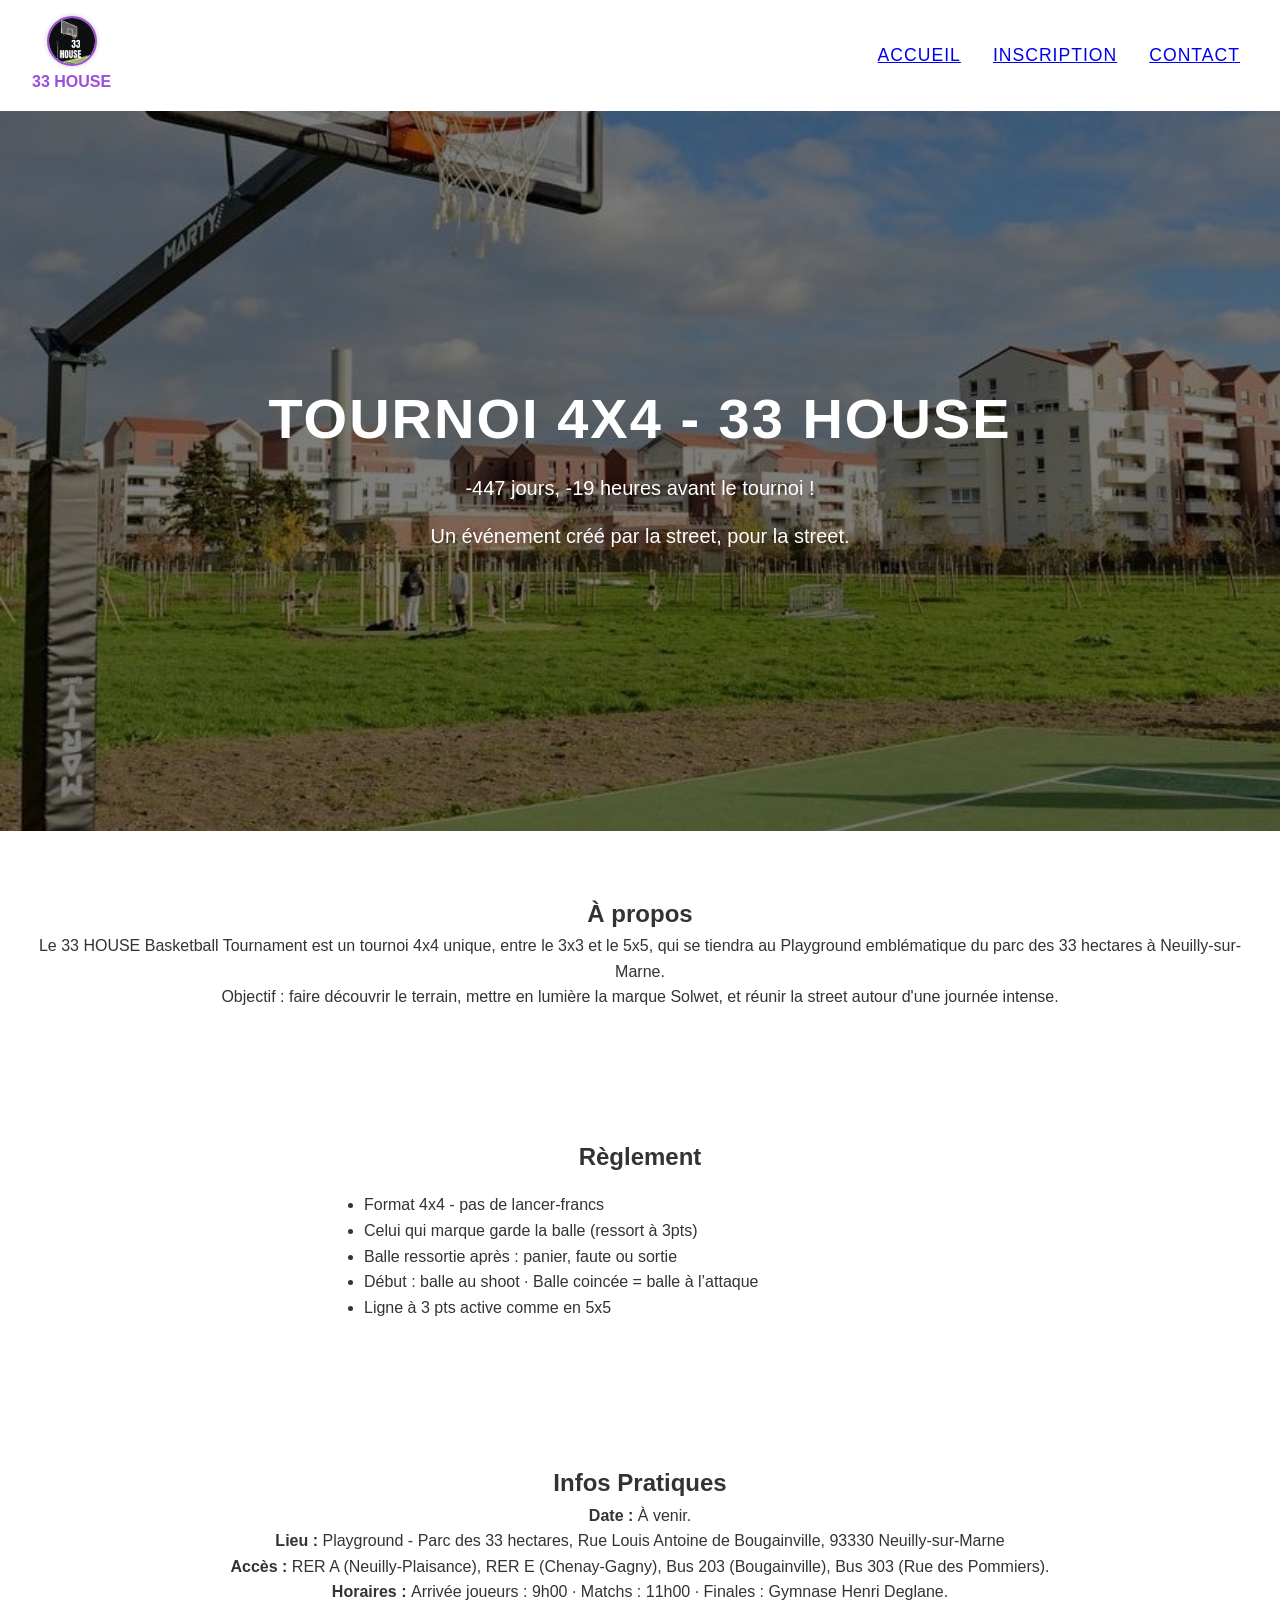
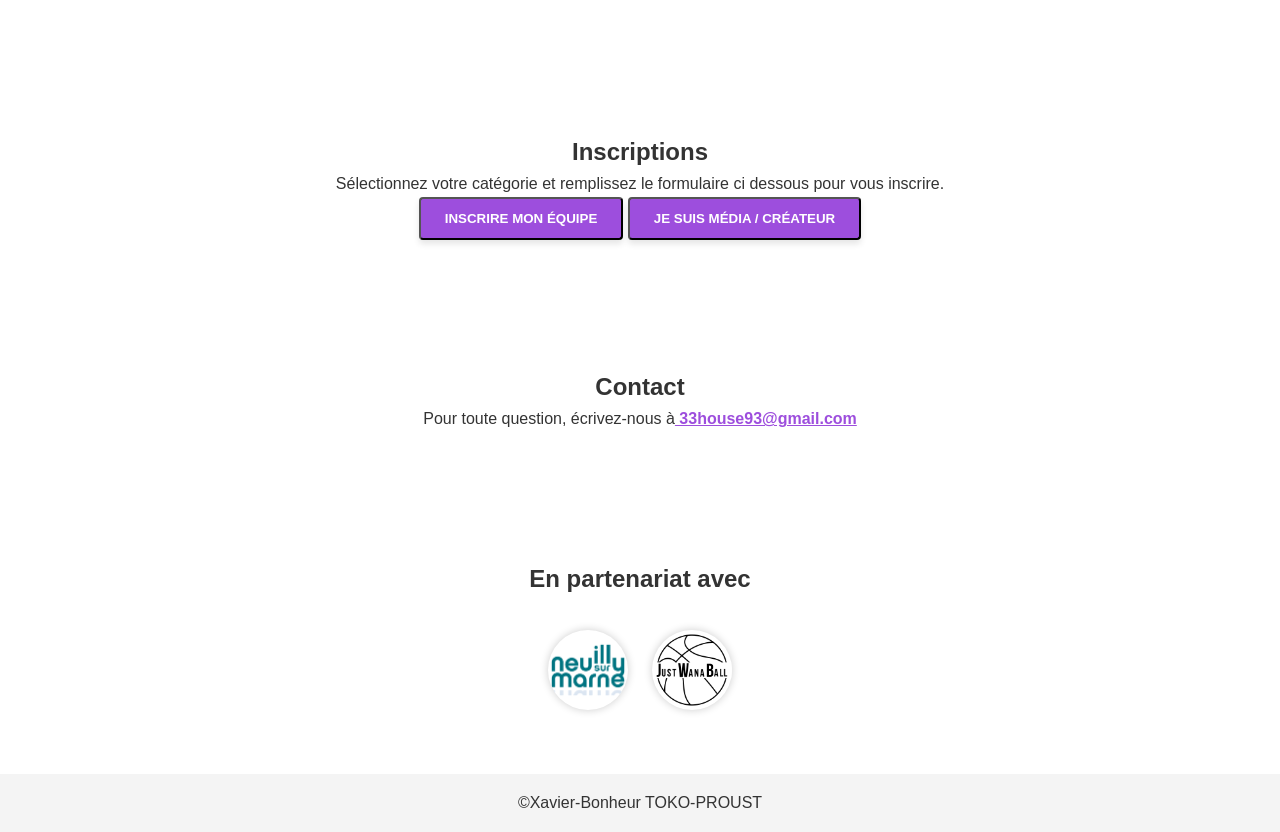
<file: index.html>
<!DOCTYPE html>
<html lang="fr">
<head>
    <meta charset="UTF-8">
    <meta name="viewport" content="width=device-width, initial-scale=1.0">
    <title>Accueil</title>
    <link rel="stylesheet" href="style.css">
</head>

<body>

    <header class="site-header">
        <nav class="nav">
            <a href="#" class="logo-bubble">
                <img src="logos/33houseregular.jpeg" alt="33 HOUSE"> 
                <span> 33 HOUSE </span> 
            </a>
            <ul class="nav-links">
                <li><a href="#accueil">Accueil</a></li>
                <li><a href="#inscriptions">Inscription</a></li>
                <li><a href="#contact">Contact</a></li>
            </ul>
            <button class="menu-toggle" id="menuToggle">&#9776;</button>
        </nav>

        <section id="accueil" class="hero">
            <h1>TOURNOI 4X4 - 33 HOUSE </h1>
            <p id="countdown"></p>
            <p>Un événement créé par la street, pour la street.</p>
        </section>
    </header>


   <!-- À PROPOS -->
    <section class="section">
        <h2>À  propos</h2>
        <p>Le 33 HOUSE Basketball Tournament est un tournoi 4x4 unique, entre le 3x3 et le 5x5, qui se tiendra au Playground emblématique
            du parc des 33 hectares à Neuilly-sur-Marne.</p>
        <p>
            Objectif : faire découvrir le terrain, mettre en lumière la marque Solwet, et réunir la street autour d'une journée intense.
        </p>
    </section>


    <!-- RÈGLEMENT -->
     <section class="section">
        <h2>Règlement</h2>
        <ul>
            <li>Format 4x4 - pas de lancer-francs</li>
            <li>Celui qui marque garde la balle (ressort à 3pts)</li>
            <li>Balle ressortie après : panier, faute ou sortie </li>
            <li>Début : balle au shoot · Balle coincée = balle à l’attaque</li>
            <li>Ligne à 3 pts active comme en 5x5</li>
        </ul>
     </section>


    <!-- INFOS PRATIQUES -->
    <section class="section">
        <h2>Infos Pratiques</h2>
        <p><strong>Date : </strong>À venir.</p>
        <p><strong>Lieu : </strong>Playground - Parc des 33 hectares, Rue Louis Antoine de Bougainville, 93330 Neuilly-sur-Marne</p>
        <p><strong>Accès : </strong>RER A (Neuilly-Plaisance), RER E (Chenay-Gagny), Bus 203 (Bougainville), Bus 303 (Rue des Pommiers).</p>
        <p><strong>Horaires : </strong>Arrivée joueurs : 9h00 · Matchs : 11h00 · Finales : Gymnase Henri Deglane.</p>
    </section>


    <main>
        <section id="inscriptions" class="section">
            <h2>Inscriptions</h2>
            <p>Sélectionnez votre catégorie et remplissez le formulaire ci dessous pour vous inscrire. </p>
            <button id="openModalEquipe" class="btn">INSCRIRE MON ÉQUIPE</button>
            <button id="openModal" class="btn">JE SUIS MÉDIA / CRÉATEUR</button>
        </section>
        
        <section id="contact" class="section">
            <h2>Contact</h2>
            <p>Pour toute question, écrivez-nous à<a href="mailto:33house93@gmail.com"> 33house93@gmail.com</a></p>
        </section>

        <section class="section">
            <h2> En partenariat avec</h2>
            <div class="partners">
                <img src="logos/nsmlogo.png" alt="Mairie" class="partner-logo">
                <img src="logos/logojwb2.png" alt="JustWanaBall" class="partner-logo">
            </div>
        </section>

    </main>

    <!--Créer les cases droit à l'image  / Acceptation des conditions du tournoi required-->
    <!-- Envoyer un mail de confirmation pour les inscriptions (A voir) -->
     <!-- Créer des formulaires distincts pour les medias / joueurs-->

    <footer class="site-footer">
        <p>&copy;Xavier-Bonheur TOKO-PROUST</p>
    </footer>


    <!-- MODAL EQUIPE -->
            <div id="modalEquipe" class="modal">
                <div class="modal-content">
                    <form action="traitement.php" method="POST">
                        <label for="categorie">Catégorie : </label>
                        <select name="categorie" id="categorie" required>
                            <option value="U15/U17"> U15 / U17</option>
                            <option value="U20/Seniors"> U20 / Séniors</option>
                        </select>

                        <label for="nom">Nom :</label>
                        <input type="text" id="nom" name="nom" required><br/>

                        <label for="prenom">Prénom :</label>
                        <input type="text" id="prenom" name="prenom" required><br/>

                        <label for="email">Email :</label>
                        <input type="email" id="email" name="email" required><br/>

                        <label for="age">Âge :</label>
                        <input type="number" id="age" name="age" required><br/>

                        <label for="telephone">Téléphone :</label>
                        <input type="tel" id="telephone" name="telephone" required><br/>   

                        <label><input type="checkbox" name="droit_image">J'autorise l'utilisation de mon image</label>
                        <label><input type="checkbox" name="conditions">J'accepte les conditions du réglement du tournoi</label>

                        <span class="close-modal" onclick="closeModals()">x</span>
                        <input type="submit" value="S'inscrire">
                    </form>
                </div>
            </div>

            <!--MODAL MEDIA -->
            <div id="modalMedia" class="modal">
                <div class="modal-content">
                    <form action="traitement.php" method="POST">

                        <label for="nom_media">Nom :</label>
                        <input type="text" id="nom_media" name="nom" required>

                        <label for="prenom_media">Prénom :</label>
                        <input type="text" id="prenom_media" name="prenom" required>

                        <label for="structure">Média / Structure :</label>
                        <input type="text" id="structure" name="structure">

                        <label for="email_media">Email :</label>
                        <input type="email" id="email_media" name="email" required>

                        <label for="telephone_media">Téléphone :</label>
                        <input type="tel" id="telephone_media" name="telephone" required>

                        <label for="portfolio">Instagram / Portfolio :</label>
                        <input type="text" id="portfolio" name="portfolio">

                        <label for="materiel">Matériel utilisé :</label>
                        <input type="text" id="materiel" name="materiel">

                        <label for="contenu">Type de contenu prévu :</label>
                        <input type="text" id="contenu" name="contenu">

                        <label><input type="checkbox" name="droit_image" required> J’ai l’autorisation de diffuser l’image des joueurs</label>
                        <label><input type="checkbox" name="conditions" required> Je m’engage à respecter les règles de l’événement</label>

                        <input type="submit" value="Valider mon inscription média">
                        <span class="close-modal" onclick="closeModals()">x</span>
                    </form>
                </div>
            </div>

            
    <script src="script.js"></script>
    <div id="confirmationMessage" class="confirmation hidden">
        ✅ Inscription envoyée avec succès ! Nous vous recontacterons bientôt.
    </div>
    
</body>
</html>
</file>
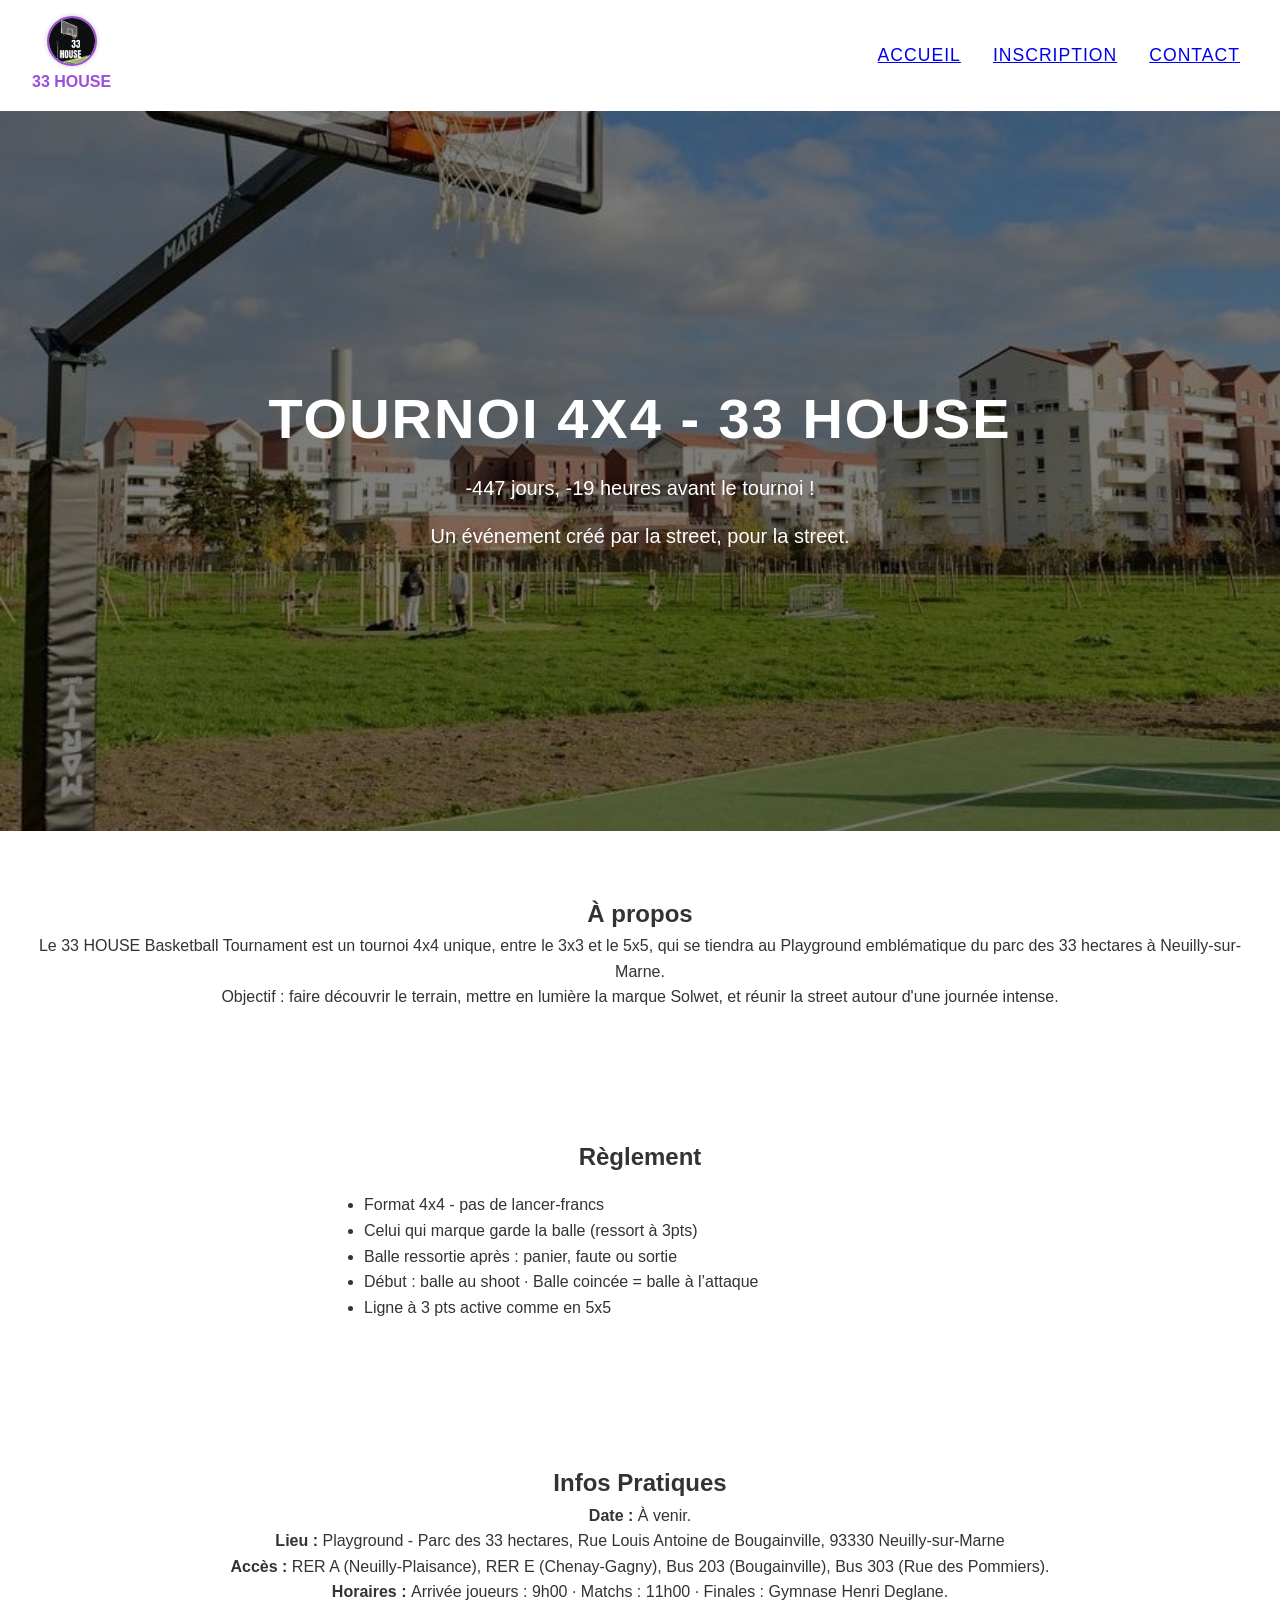
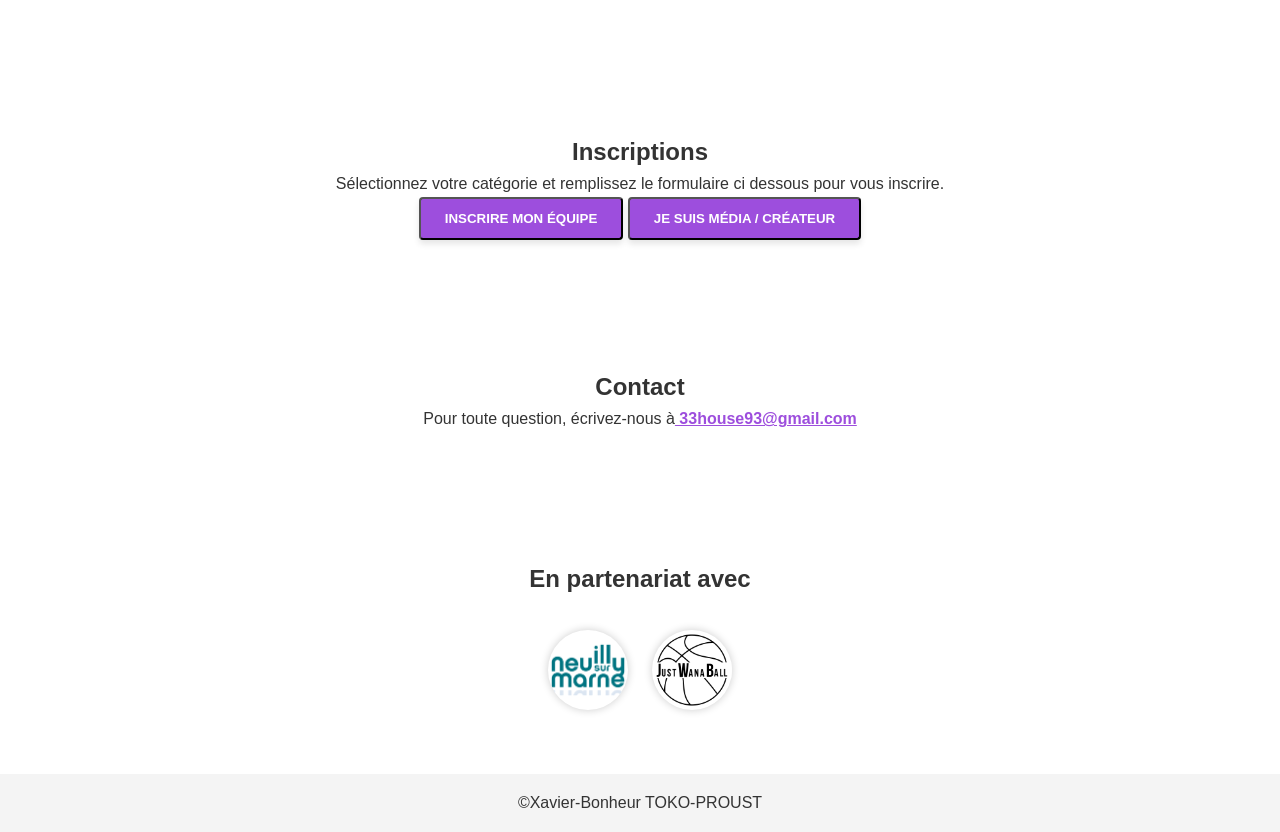
<file: docs/index.html>
<!DOCTYPE html>
<html lang="fr">
<head>
    <meta charset="UTF-8">
    <meta name="viewport" content="width=device-width, initial-scale=1.0">
    <title>Accueil</title>
    <link rel="stylesheet" href="style.css">
</head>

<body>

    <header class="site-header">
        <nav class="nav">
            <a href="#" class="logo-bubble">
                <img src="logos/33houseregular.jpeg" alt="33 HOUSE"> 
                <span> 33 HOUSE </span> 
            </a>
            <ul class="nav-links">
                <li><a href="#accueil">Accueil</a></li>
                <li><a href="#inscriptions">Inscription</a></li>
                <li><a href="#contact">Contact</a></li>
            </ul>
            <button class="menu-toggle" id="menuToggle">&#9776;</button>
        </nav>

        <section id="accueil" class="hero">
            <h1>TOURNOI 4X4 - 33 HOUSE </h1>
            <p id="countdown"></p>
            <p>Un événement créé par la street, pour la street.</p>
        </section>
    </header>


   <!-- À PROPOS -->
    <section class="section">
        <h2>À  propos</h2>
        <p>Le 33 HOUSE Basketball Tournament est un tournoi 4x4 unique, entre le 3x3 et le 5x5, qui se tiendra au Playground emblématique
            du parc des 33 hectares à Neuilly-sur-Marne.</p>
        <p>
            Objectif : faire découvrir le terrain, mettre en lumière la marque Solwet, et réunir la street autour d'une journée intense.
        </p>
    </section>


    <!-- RÈGLEMENT -->
     <section class="section">
        <h2>Règlement</h2>
        <ul>
            <li>Format 4x4 - pas de lancer-francs</li>
            <li>Celui qui marque garde la balle (ressort à 3pts)</li>
            <li>Balle ressortie après : panier, faute ou sortie </li>
            <li>Début : balle au shoot · Balle coincée = balle à l’attaque</li>
            <li>Ligne à 3 pts active comme en 5x5</li>
        </ul>
     </section>


    <!-- INFOS PRATIQUES -->
    <section class="section">
        <h2>Infos Pratiques</h2>
        <p><strong>Date : </strong>À venir.</p>
        <p><strong>Lieu : </strong>Playground - Parc des 33 hectares, Rue Louis Antoine de Bougainville, 93330 Neuilly-sur-Marne</p>
        <p><strong>Accès : </strong>RER A (Neuilly-Plaisance), RER E (Chenay-Gagny), Bus 203 (Bougainville), Bus 303 (Rue des Pommiers).</p>
        <p><strong>Horaires : </strong>Arrivée joueurs : 9h00 · Matchs : 11h00 · Finales : Gymnase Henri Deglane.</p>
    </section>


    <main>
        <section id="inscriptions" class="section">
            <h2>Inscriptions</h2>
            <p>Sélectionnez votre catégorie et remplissez le formulaire ci dessous pour vous inscrire. </p>
            <button id="openModalEquipe" class="btn">INSCRIRE MON ÉQUIPE</button>
            <button id="openModal" class="btn">JE SUIS MÉDIA / CRÉATEUR</button>
        </section>
        
        <section id="contact" class="section">
            <h2>Contact</h2>
            <p>Pour toute question, écrivez-nous à<a href="mailto:33house93@gmail.com"> 33house93@gmail.com</a></p>
        </section>

        <section class="section">
            <h2> En partenariat avec</h2>
            <div class="partners">
                <img src="logos/nsmlogo.png" alt="Mairie" class="partner-logo">
                <img src="logos/logojwb2.png" alt="JustWanaBall" class="partner-logo">
            </div>
        </section>

    </main>

    <footer class="site-footer">
        <p>&copy;Xavier-Bonheur TOKO-PROUST</p>
    </footer>


    <!-- MODAL EQUIPE -->
            <div id="modalEquipe" class="modal">
                <div class="modal-content">
                    <form action="traitement.php" method="POST">
                        <label for="categorie">Catégorie : </label>
                        <select name="categorie" id="categorie" required>
                            <option value="U15/U17"> U15 / U17</option>
                            <option value="U20/Seniors"> U20 / Séniors</option>
                        </select>

                        <label for="nom">Nom :</label>
                        <input type="text" id="nom" name="nom" required><br/>

                        <label for="prenom">Prénom :</label>
                        <input type="text" id="prenom" name="prenom" required><br/>

                        <label for="email">Email :</label>
                        <input type="email" id="email" name="email" required><br/>

                        <label for="age">Âge :</label>
                        <input type="number" id="age" name="age" required><br/>

                        <label for="telephone">Téléphone :</label>
                        <input type="tel" id="telephone" name="telephone" required><br/>   

                        <label><input type="checkbox" name="droit_image">J'autorise l'utilisation de mon image</label>
                        <label><input type="checkbox" name="conditions">J'accepte les conditions du réglement du tournoi</label>

                        <span class="close-modal" onclick="closeModals()">x</span>
                        <input type="submit" value="S'inscrire">
                    </form>
                </div>
            </div>

            <!--MODAL MEDIA -->
            <div id="modalMedia" class="modal">
                <div class="modal-content">
                    <form action="traitement.php" method="POST">

                        <label for="nom_media">Nom :</label>
                        <input type="text" id="nom_media" name="nom" required>

                        <label for="prenom_media">Prénom :</label>
                        <input type="text" id="prenom_media" name="prenom" required>

                        <label for="structure">Média / Structure :</label>
                        <input type="text" id="structure" name="structure">

                        <label for="email_media">Email :</label>
                        <input type="email" id="email_media" name="email" required>

                        <label for="telephone_media">Téléphone :</label>
                        <input type="tel" id="telephone_media" name="telephone" required>

                        <label for="portfolio">Instagram / Portfolio :</label>
                        <input type="text" id="portfolio" name="portfolio">

                        <label for="materiel">Matériel utilisé :</label>
                        <input type="text" id="materiel" name="materiel">

                        <label for="contenu">Type de contenu prévu :</label>
                        <input type="text" id="contenu" name="contenu">

                        <label><input type="checkbox" name="droit_image" required> J’ai l’autorisation de diffuser l’image des joueurs</label>
                        <label><input type="checkbox" name="conditions" required> Je m’engage à respecter les règles de l’événement</label>

                        <input type="submit" value="Valider mon inscription média">
                        <span class="close-modal" onclick="closeModals()">x</span>
                    </form>
                </div>
            </div>

            
    <script src="script.js"></script>
    <div id="confirmationMessage" class="confirmation hidden">
        ✅ Inscription envoyée avec succès ! Nous vous recontacterons bientôt.
    </div>
    
</body>
</html>
</file>
<file: style.css>
* { margin: 0; padding: 0; box-sizing: border-box; }

/* ----------------------- Import Google Fonts ------------------------ */
@import url('https://fonts.googleapis.com/css2?family=Bebas+Neue&display=swap');


/* ----------------------- Global Styles ------------------------ */
body { font-family: Arial, Helvetica, sans-serif; line-height: 1.6; color: #333; }

body.modal-open > *:not(.modal) {
    filter: blur(4px);
    pointer-events: none;
    user-select: none;
}

a[href^="mailto:"] {
  color: #9d4edd;
  font-weight: bold;
  text-decoration: underline;
}

.site-header { position: relative;}

.nav { display: flex; justify-content: space-between; align-items: center; padding: 1rem 2rem; background: #fff; }

/* -------------------------- Logo Styles -------------------------- */
.logo { font-size: 1.5rem; font-weight: bold; }

.logo-bubble { 
    display: flex;
    flex-direction: column; 
    align-items: center;
    text-decoration: none;
    color: #9d4edd;
    font-weight: bold;
    gap: 0.2rem;
}

.logo-bubble img { 
    width: 50px; 
    height: 50px; 
    border-radius: 50%; 
    object-fit: cover;
    border: 2px solid #9d4edd;
    box-shadow: 0 0 5px rgba(0, 0, 0, 0.2);

}

.partners {
    display: flex;
    justify-content: center;
    flex-wrap: wrap;
    gap: 1.5rem;
    margin-top: 2rem;
}

.partners img {
    width: 80px;
    height: 80px;
    border-radius: 50%;
    object-fit: cover;
    box-shadow: 0 0 8px rgba(0, 0, 0, 0.2);
    transition: transform 0.3s;
}

.partners img:hover {
    transform: scale(1.1);
}

/* --------------------- Navigation Styles ------------------------- */
.nav-links { list-style: none; display: flex; gap: 1rem; }

.nav-links { text-decoration: none; font-weight: 500; color: #9d4edd; }

.nav-links a { 
    font-family: 'Bebas Neue', sans-serif;
    font-size: 1.1rem;
    text-transform: uppercase;
    letter-spacing: 1px;
    padding: 0.25rem 0.5rem;
    transition: color 0.3s;
    opacity: 0;
    animation: fadeInLinks 0.8s ease forwards;
}

@keyframes fadeInLinks {
    to { opacity: 1; }
}

.nav-links a:hover { color: #7b2cbf; border-bottom: 2px solid #7b2cbf;}

.nav-links a.active {
  color: #5a189a;
  border-bottom: 2px solid #5a189a;
}

.menu-toggle { display: none; background: none; border: none; font-size: 1.5rem; }


/* ----------------------- Hero Section ---------------------------- */
.hero{
    height: 80vh;
    position : relative;
    background: url('logos/maire.jpeg') center/cover no-repeat;
    display: flex; flex-direction: column;
    justify-content: center; align-items: center;
    text-align: center; color: #fff;
    padding: 0 1rem;
    background-attachment: fixed;
    background-blend-mode: overlay;
}

.hero::after {
    content: "";
    position: absolute;
    top: 0; left: 0;
    width: 100%; height: 100%;
    background: rgba(0, 0, 0, 0.5);
    z-index: 0;
}

.hero h1 {
    font-family: 'Bebas Neue', sans-serif;
    font-size: 3.5rem;
    margin-bottom: 0.5rem;
    position: relative;
    letter-spacing: 2px;
    z-index: 1;
}

.hero p { 
    font-size: 1.25rem;
    margin-bottom: 1rem;
    position: relative;
    z-index: 1;
 }

.hero div {
    display: flex;
    gap: 1rem;
    flex-wrap: wrap;
    justify-content: center;
    position: relative;
    z-index: 1;
}


/* ----------------------- Buttons ------------------------ */
.btn {
    display: inline-block; padding: 0.75rem 1.5rem;
    background: #9d4edd; color: #fff; text-decoration: none;
    border-radius: 4px; font-weight: bold;
    transition: background 0.3s;
    box-shadow: 0 4px 6px rgba(0, 0, 0, 0.1);
}

.btn:hover { background:#7b2cbf; transform: scale(1.05); box-shadow: 0 6px 12px rgba(0, 0, 0, 0.3);}


/* ----------------------- Modal Styles ------------------------ */
.modal {
    display: none;
    position: fixed;
    z-index: 1000;
    left: 0; top: 0;
    width: 100vw; height: 100vh;
    background: rgba(0, 0, 0, 0.6);
    justify-content: center;
    align-items: center;
    backdrop-filter: blur(5px);
    overflow: hidden;
}

.modal-content{
    position: relative;
    background: white;
    padding: 2rem;
    border-radius: 8px;
    width: 50%;
    max-width: 500px;
    max-height: 90vh;
    overflow-y: auto;
    box-shadow: 0 0 10px rgba(0, 0, 0, 0.3);
}

.modal-content form {
    display: flex;
    flex-direction: column;
    gap: nogap;
}


.modal-content input,
.modal-content select {
    padding: 0.75rem;
    border: 1px solid #ccc;
    border-radius: 4px;
    margin-bottom: 1rem;
}

.close-modal {
    position: absolute;
    top: 10px;
    right: 15px;
    font-size: 1.5rem;
    cursor: pointer;
    color: #333;
}

/* ----------------------- Section Styles ------------------------ */
.section { 
    padding: 4rem 2rem; 
    text-align: center; 
    opacity: 0;
    transform: translateY(20px);
    transition: all 0.8s ease;
}

.section.visible {
    opacity: 1;
    transform: translateY(0);
}

.section ul{
    list-style: disc;
    text-align: left;
    max-width: 600px;
    margin: 1rem auto;
    padding-left: 1.5rem;
}

/* ----------------------- Confirmation Styles ---------------------- */
.confirmation {
    position: fixed;
    bottom: 20px;
    left: 50%;
    transform: translateX(-50%);
    background: #4caf50;
    color: white;
    padding: 1rem 2rem;
    border-radius: 8px;
    box-shadow: 0 4px 8px rgba(0, 0, 0, 0.2);
    font-weight: bold;
    z-index: 9999;
    opacity: 1;
    transition: opacity 0.5s ease;
}

.confirmation.hidden {
    opacity: 0;
    pointer-events: none;
}
/* ----------------------- Form Styles ------------------------ */
select{
    padding: 0.75rem;
    border: 1px solid #ccc;
    border-radius: 4px;
}

label{
    text-align: left;
    display: block;
    font-size: 0.95rem;
    margin-top: 0.5rem;
}

form p {
    margin-top: 1rem;
    font-size: italic;
    font-weight: bold;
    color: #e63946;
}

.form { display: flex; flex-direction: column; gap: 1rem; max-width: 400px; margin: 0 auto;}

.form input { padding: 0.75rem; border: 1px solid #ccc; border-radius: 4px; }

.site-footer { text-align: center; padding: 1rem; background: #f4f4f4; }

@media(max-width:768px){
    .nav-links { display: none; flex-direction: column; background: #fff; position: absolute; top: 100%; right: 0; width: 200px; }
    .menu-toggle { display: block;}
}
</file>
<file: docs/style.css>
* { margin: 0; padding: 0; box-sizing: border-box; }

/* ----------------------- Import Google Fonts ------------------------ */
@import url('https://fonts.googleapis.com/css2?family=Bebas+Neue&display=swap');


/* ----------------------- Global Styles ------------------------ */
body { font-family: Arial, Helvetica, sans-serif; line-height: 1.6; color: #333; }

body.modal-open > *:not(.modal) {
    filter: blur(4px);
    pointer-events: none;
    user-select: none;
}

a[href^="mailto:"] {
  color: #9d4edd;
  font-weight: bold;
  text-decoration: underline;
}

.site-header { position: relative;}

.nav { display: flex; justify-content: space-between; align-items: center; padding: 1rem 2rem; background: #fff; }

/* -------------------------- Logo Styles -------------------------- */
.logo { font-size: 1.5rem; font-weight: bold; }

.logo-bubble { 
    display: flex;
    flex-direction: column; 
    align-items: center;
    text-decoration: none;
    color: #9d4edd;
    font-weight: bold;
    gap: 0.2rem;
}

.logo-bubble img { 
    width: 50px; 
    height: 50px; 
    border-radius: 50%; 
    object-fit: cover;
    border: 2px solid #9d4edd;
    box-shadow: 0 0 5px rgba(0, 0, 0, 0.2);

}

.partners {
    display: flex;
    justify-content: center;
    flex-wrap: wrap;
    gap: 1.5rem;
    margin-top: 2rem;
}

.partners img {
    width: 80px;
    height: 80px;
    border-radius: 50%;
    object-fit: cover;
    box-shadow: 0 0 8px rgba(0, 0, 0, 0.2);
    transition: transform 0.3s;
}

.partners img:hover {
    transform: scale(1.1);
}

/* --------------------- Navigation Styles ------------------------- */
.nav-links { list-style: none; display: flex; gap: 1rem; }

.nav-links { text-decoration: none; font-weight: 500; color: #9d4edd; }

.nav-links a { 
    font-family: 'Bebas Neue', sans-serif;
    font-size: 1.1rem;
    text-transform: uppercase;
    letter-spacing: 1px;
    padding: 0.25rem 0.5rem;
    transition: color 0.3s;
    opacity: 0;
    animation: fadeInLinks 0.8s ease forwards;
}

@keyframes fadeInLinks {
    to { opacity: 1; }
}

.nav-links a:hover { color: #7b2cbf; border-bottom: 2px solid #7b2cbf;}

.nav-links a.active {
  color: #5a189a;
  border-bottom: 2px solid #5a189a;
}

.menu-toggle { display: none; background: none; border: none; font-size: 1.5rem; }


/* ----------------------- Hero Section ---------------------------- */
.hero{
    height: 80vh;
    position : relative;
    background: url('logos/maire.jpeg') center/cover no-repeat;
    display: flex; flex-direction: column;
    justify-content: center; align-items: center;
    text-align: center; color: #fff;
    padding: 0 1rem;
    background-attachment: fixed;
    background-blend-mode: overlay;
}

.hero::after {
    content: "";
    position: absolute;
    top: 0; left: 0;
    width: 100%; height: 100%;
    background: rgba(0, 0, 0, 0.5);
    z-index: 0;
}

.hero h1 {
    font-family: 'Bebas Neue', sans-serif;
    font-size: 3.5rem;
    margin-bottom: 0.5rem;
    position: relative;
    letter-spacing: 2px;
    z-index: 1;
}

.hero p { 
    font-size: 1.25rem;
    margin-bottom: 1rem;
    position: relative;
    z-index: 1;
 }

.hero div {
    display: flex;
    gap: 1rem;
    flex-wrap: wrap;
    justify-content: center;
    position: relative;
    z-index: 1;
}


/* ----------------------- Buttons ------------------------ */
.btn {
    display: inline-block; padding: 0.75rem 1.5rem;
    background: #9d4edd; color: #fff; text-decoration: none;
    border-radius: 4px; font-weight: bold;
    transition: background 0.3s;
    box-shadow: 0 4px 6px rgba(0, 0, 0, 0.1);
}

.btn:hover { background:#7b2cbf; transform: scale(1.05); box-shadow: 0 6px 12px rgba(0, 0, 0, 0.3);}


/* ----------------------- Modal Styles ------------------------ */
.modal {
    display: none;
    position: fixed;
    z-index: 1000;
    left: 0; top: 0;
    width: 100vw; height: 100vh;
    background: rgba(0, 0, 0, 0.6);
    justify-content: center;
    align-items: center;
    backdrop-filter: blur(5px);
    overflow: hidden;
}

.modal-content{
    position: relative;
    background: white;
    padding: 2rem;
    border-radius: 8px;
    width: 50%;
    max-width: 500px;
    max-height: 90vh;
    overflow-y: auto;
    box-shadow: 0 0 10px rgba(0, 0, 0, 0.3);
}

.modal-content form {
    display: flex;
    flex-direction: column;
    gap: nogap;
}


.modal-content input,
.modal-content select {
    padding: 0.75rem;
    border: 1px solid #ccc;
    border-radius: 4px;
    margin-bottom: 1rem;
}

.close-modal {
    position: absolute;
    top: 10px;
    right: 15px;
    font-size: 1.5rem;
    cursor: pointer;
    color: #333;
}

/* ----------------------- Section Styles ------------------------ */
.section { 
    padding: 4rem 2rem; 
    text-align: center; 
    opacity: 0;
    transform: translateY(20px);
    transition: all 0.8s ease;
}

.section.visible {
    opacity: 1;
    transform: translateY(0);
}

.section ul{
    list-style: disc;
    text-align: left;
    max-width: 600px;
    margin: 1rem auto;
    padding-left: 1.5rem;
}

/* ----------------------- Confirmation Styles ---------------------- */
.confirmation {
    position: fixed;
    bottom: 20px;
    left: 50%;
    transform: translateX(-50%);
    background: #4caf50;
    color: white;
    padding: 1rem 2rem;
    border-radius: 8px;
    box-shadow: 0 4px 8px rgba(0, 0, 0, 0.2);
    font-weight: bold;
    z-index: 9999;
    opacity: 1;
    transition: opacity 0.5s ease;
}

.confirmation.hidden {
    opacity: 0;
    pointer-events: none;
}
/* ----------------------- Form Styles ------------------------ */
select{
    padding: 0.75rem;
    border: 1px solid #ccc;
    border-radius: 4px;
}

label{
    text-align: left;
    display: block;
    font-size: 0.95rem;
    margin-top: 0.5rem;
}

form p {
    margin-top: 1rem;
    font-size: italic;
    font-weight: bold;
    color: #e63946;
}

.form { display: flex; flex-direction: column; gap: 1rem; max-width: 400px; margin: 0 auto;}

.form input { padding: 0.75rem; border: 1px solid #ccc; border-radius: 4px; }

.site-footer { text-align: center; padding: 1rem; background: #f4f4f4; }

@media(max-width:768px){
    .nav-links { display: none; flex-direction: column; background: #fff; position: absolute; top: 100%; right: 0; width: 200px; }
    .menu-toggle { display: block;}
}
</file>
